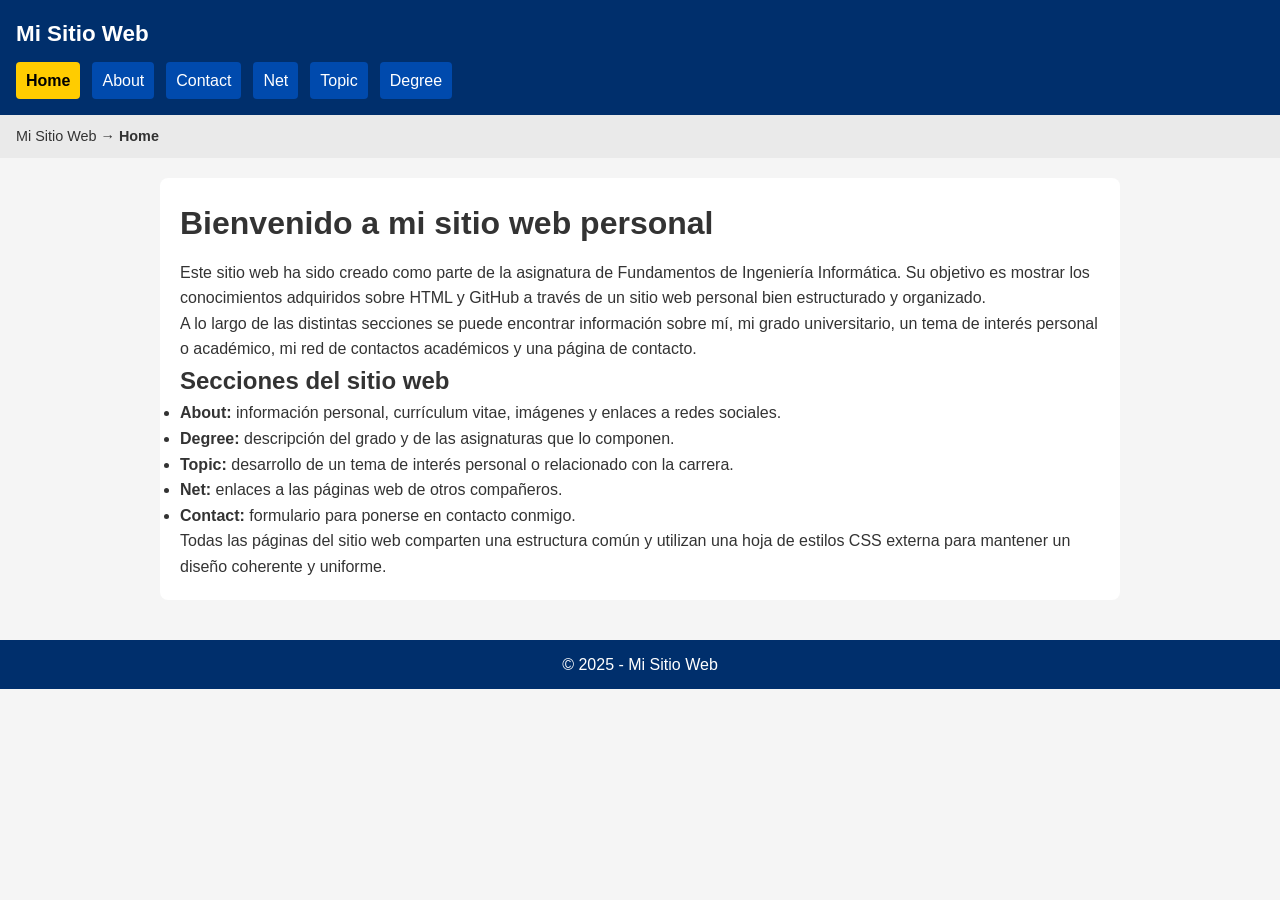
<file: index.html>
<!doctype html>
<html lang="es">
<head>
  <meta charset="utf-8" />
  <meta name="viewport" content="width=device-width, initial-scale=1" />
  <title>Mi Página - Inicio</title>
  <link rel="stylesheet" href="css/styles.css" />
</head>

<body>
  <header class="site-header">
    <div class="brand">
      <a href="index.html" class="brand__name">Mi Sitio Web</a>
    </div>

    <nav class="top-nav" aria-label="Navegación principal">
      <a class="top-nav__link is-active" href="index.html">Home</a>
      <a class="top-nav__link" href="public/about.html">About</a>
      <a class="top-nav__link" href="public/contact.html">Contact</a>
      <a class="top-nav__link" href="public/net.html">Net</a>
      <a class="top-nav__link" href="public/topic.html">Topic</a>
      <a class="top-nav__link" href="public/degree.html">Degree</a>
    </nav>
  </header>

  
  <p class="breadcrumbs">Mi Sitio Web → <strong>Home</strong></p>

  <div class="layout">

    <main class="content">
  <h1>Bienvenido a mi sitio web personal</h1>

  <p>
    Este sitio web ha sido creado como parte de la asignatura de Fundamentos de Ingeniería Informática.
    Su objetivo es mostrar los conocimientos adquiridos sobre HTML y GitHub a través
    de un sitio web personal bien estructurado y organizado.
  </p>

  <p>
    A lo largo de las distintas secciones se puede encontrar información sobre mí,
    mi grado universitario, un tema de interés personal o académico, mi red de
    contactos académicos y una página de contacto.
  </p>

  <h2>Secciones del sitio web</h2>
  <ul>
    <li><strong>About:</strong> información personal, currículum vitae, imágenes y enlaces a redes sociales.</li>
    <li><strong>Degree:</strong> descripción del grado y de las asignaturas que lo componen.</li>
    <li><strong>Topic:</strong> desarrollo de un tema de interés personal o relacionado con la carrera.</li>
    <li><strong>Net:</strong> enlaces a las páginas web de otros compañeros.</li>
    <li><strong>Contact:</strong> formulario para ponerse en contacto conmigo.</li>
  </ul>

  <p>
    Todas las páginas del sitio web comparten una estructura común y utilizan una
    hoja de estilos CSS externa para mantener un diseño coherente y uniforme.
  </p>
</main>

  </div>

  <footer class="site-footer">
    <p>© 2025 - Mi Sitio Web</p>
  </footer>
</body>
</html>
</file>
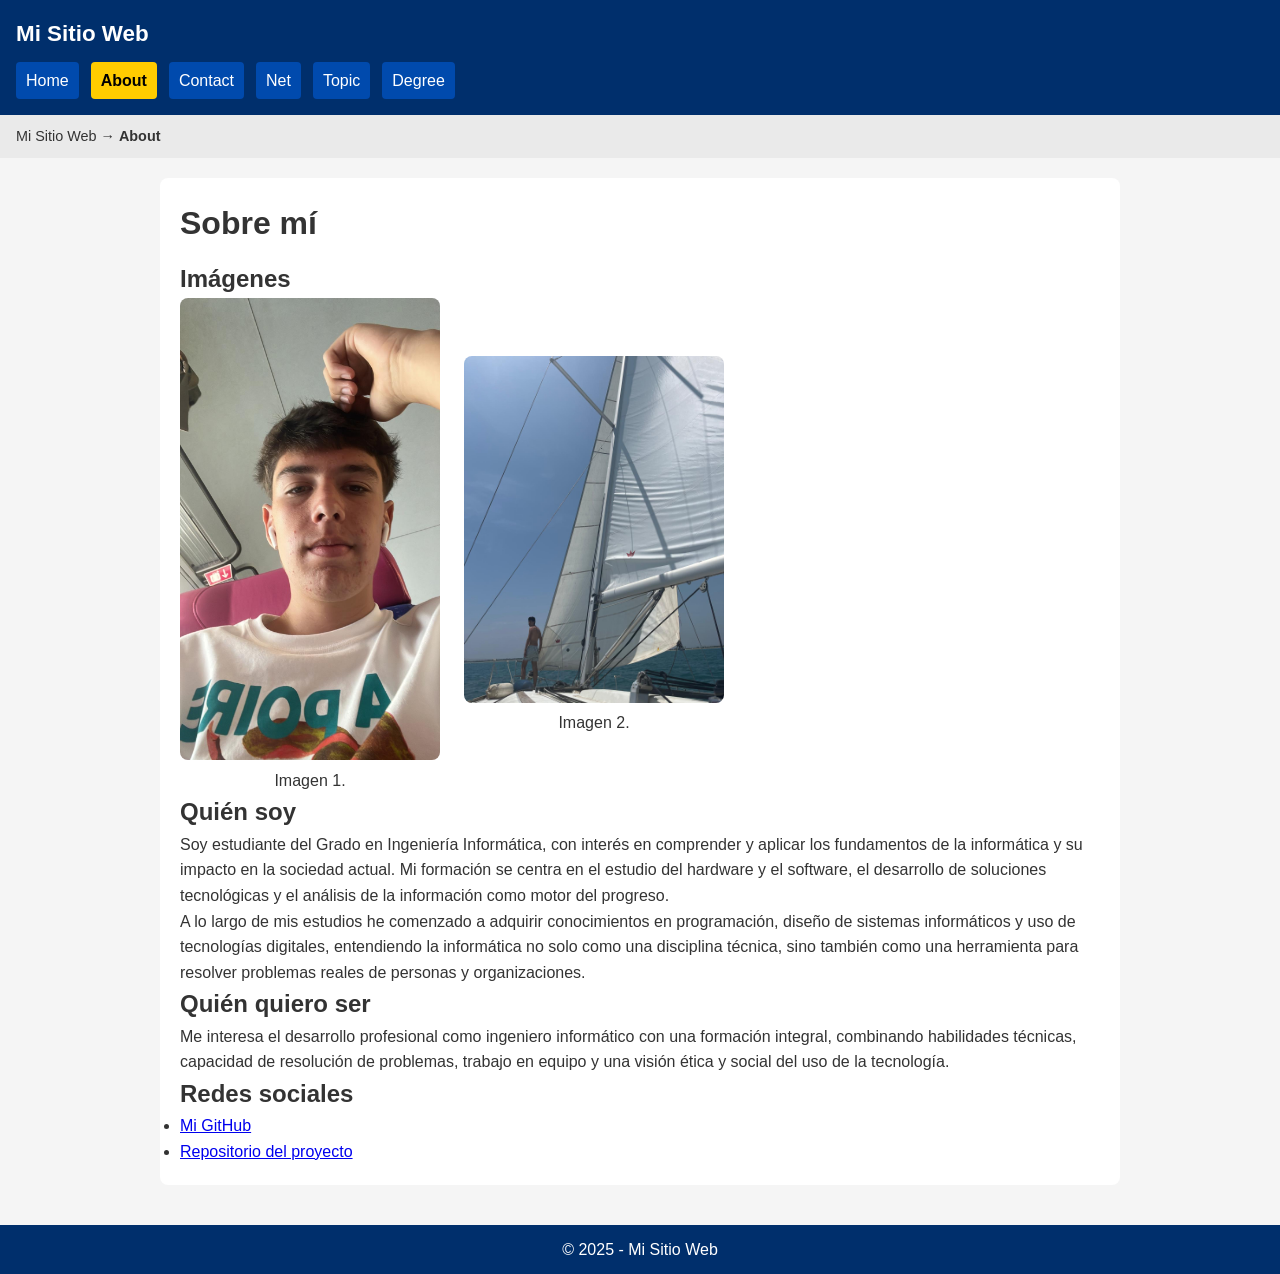
<file: public/about.html>
<!doctype html>
<html lang="es">
<head>
  <meta charset="utf-8" />
  <meta name="viewport" content="width=device-width, initial-scale=1" />
  <title>Mi Página - About</title>
  <link rel="stylesheet" href="../css/styles.css" />
</head>

<body>
  <header class="site-header">
    <div class="brand">
      <a href="../index.html" class="brand__name">Mi Sitio Web</a>
    </div>

    <nav class="top-nav" aria-label="Navegación principal">
      <a class="top-nav__link" href="../index.html">Home</a>
      <a class="top-nav__link is-active" href="about.html">About</a>
      <a class="top-nav__link" href="contact.html">Contact</a>
      <a class="top-nav__link" href="net.html">Net</a>
      <a class="top-nav__link" href="topic.html">Topic</a>
      <a class="top-nav__link" href="degree.html">Degree</a>
    </nav>
  </header>

  <p class="breadcrumbs">Mi Sitio Web → <strong>About</strong></p>

  <div class="layout">

    <main class="content">
  <h1>Sobre mí</h1>

  <article>
    <section>
  <h2>Imágenes</h2>

  <div class="images-row">
    <figure>
      <img src="../images/perfil.jpg" alt="Foto personal 1" width="260">
      <figcaption>Imagen 1.</figcaption>
    </figure>

    <figure>
      <img src="../images/perfil2.jpg" alt="Foto personal 2" width="260">
      <figcaption>Imagen 2.</figcaption>
    </figure>
  </div>
</section>


    <section>
      <h2>Quién soy</h2>
      <p>
        Soy estudiante del Grado en Ingeniería Informática, con interés en comprender y aplicar los fundamentos de la informática y su impacto en la sociedad actual. Mi formación se centra en el estudio del hardware y el software, el desarrollo de soluciones tecnológicas y el análisis de la información como motor del progreso.
    </p>
    <p>
        A lo largo de mis estudios he comenzado a adquirir conocimientos en programación, diseño de sistemas informáticos y uso de tecnologías digitales, entendiendo la informática no solo como una disciplina técnica, sino también como una herramienta para resolver problemas reales de personas y organizaciones.
    </p>
    </section>

    <section>
      <h2>Quién quiero ser</h2>
      <p>
       Me interesa el desarrollo profesional como ingeniero informático con una formación integral, combinando habilidades técnicas, capacidad de resolución de problemas, trabajo en equipo y una visión ética y social del uso de la tecnología.
      </p>
    </section>

    <section>
      <h2>Redes sociales</h2>
      <ul>
        <li>
  <a href="https://github.com/Robertofdm" target="_blank">Mi GitHub</a>
</li>
<li>
  <a href="https://github.com/Robertofdm/PAgina-1" target="_blank">
    Repositorio del proyecto
  </a>
</li>

      </ul>
    </section>
  </article>
</main>

  </div>

  <footer class="site-footer">
    <p>© 2025 - Mi Sitio Web</p>
  </footer>
</body>
</html>
</file>
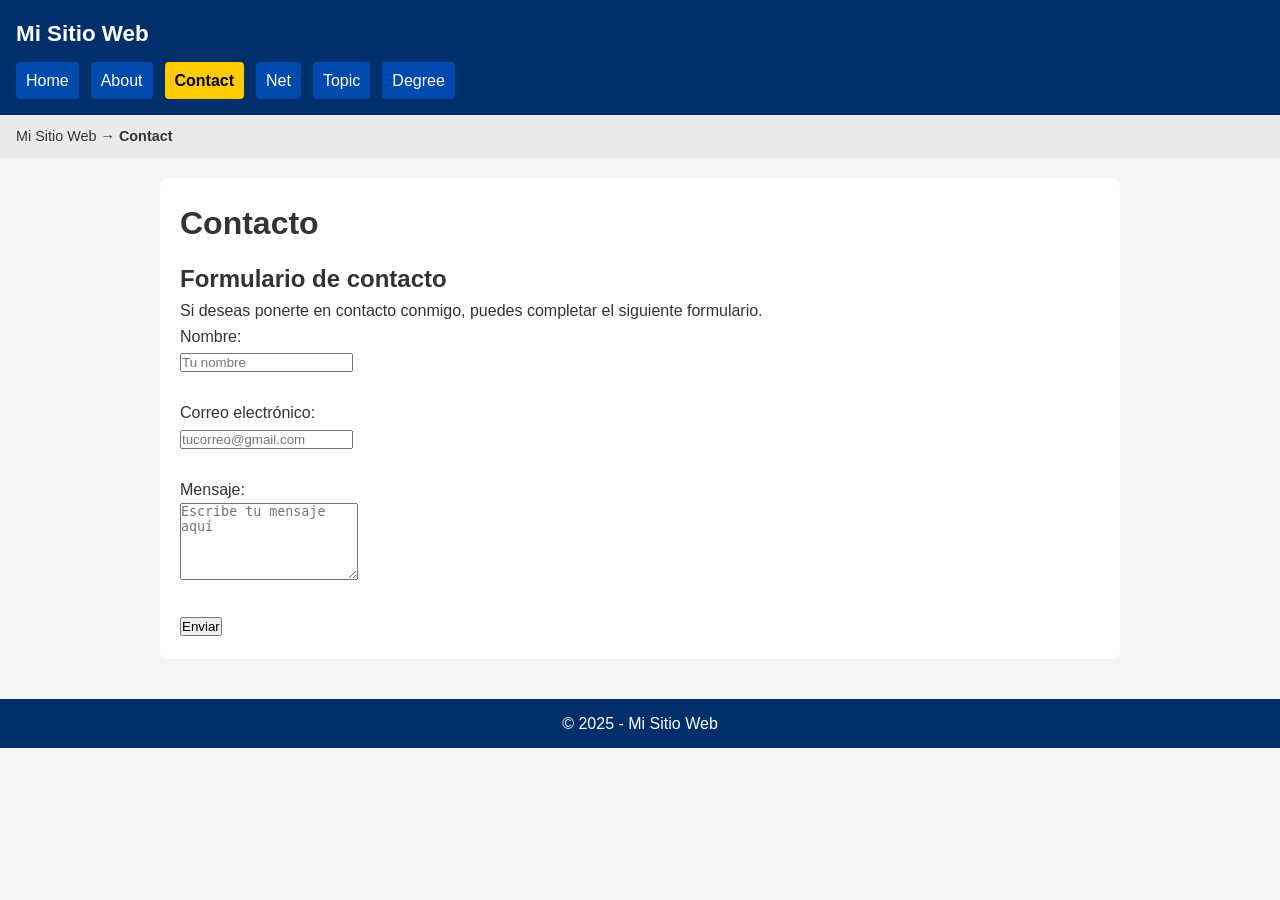
<file: public/contact.html>
<!doctype html>
<html lang="es">
<head>
  <meta charset="utf-8" />
  <meta name="viewport" content="width=device-width, initial-scale=1" />
  <title>Mi Página - Contact</title>
  <link rel="stylesheet" href="../css/styles.css" />
</head>

<body>
  <header class="site-header">
    <div class="brand">
      <a href="../index.html" class="brand__name">Mi Sitio Web</a>
    </div>

    <nav class="top-nav" aria-label="Navegación principal">
      <a class="top-nav__link" href="../index.html">Home</a>
      <a class="top-nav__link" href="about.html">About</a>
      <a class="top-nav__link is-active" href="contact.html">Contact</a>
      <a class="top-nav__link" href="net.html">Net</a>
      <a class="top-nav__link" href="topic.html">Topic</a>
      <a class="top-nav__link" href="degree.html">Degree</a>
    </nav>
  </header>

  <p class="breadcrumbs">Mi Sitio Web → <strong>Contact</strong></p>

  <div class="layout">

    <main class="content">
    <h1>Contacto</h1>

<section>
  <h2>Formulario de contacto</h2>
  <p>
    Si deseas ponerte en contacto conmigo, puedes completar el siguiente formulario.
  </p>

  <form>
    <div>
      <label for="name">Nombre:</label><br>
      <input type="text" id="name" name="name" placeholder="Tu nombre">
    </div>

    <br>

    <div>
      <label for="email">Correo electrónico:</label><br>
      <input type="email" id="email" name="email" placeholder="tucorreo@gmail.com">
    </div>

    <br>

    <div>
      <label for="message">Mensaje:</label><br>
      <textarea id="message" name="message" rows="5" placeholder="Escribe tu mensaje aquí"></textarea>
    </div>

    <br>

    <button type="submit">Enviar</button>
  </form>
</section>
  </div>

  <footer class="site-footer">
    <p>© 2025 - Mi Sitio Web</p>
  </footer>
</body>
</html>
</file>
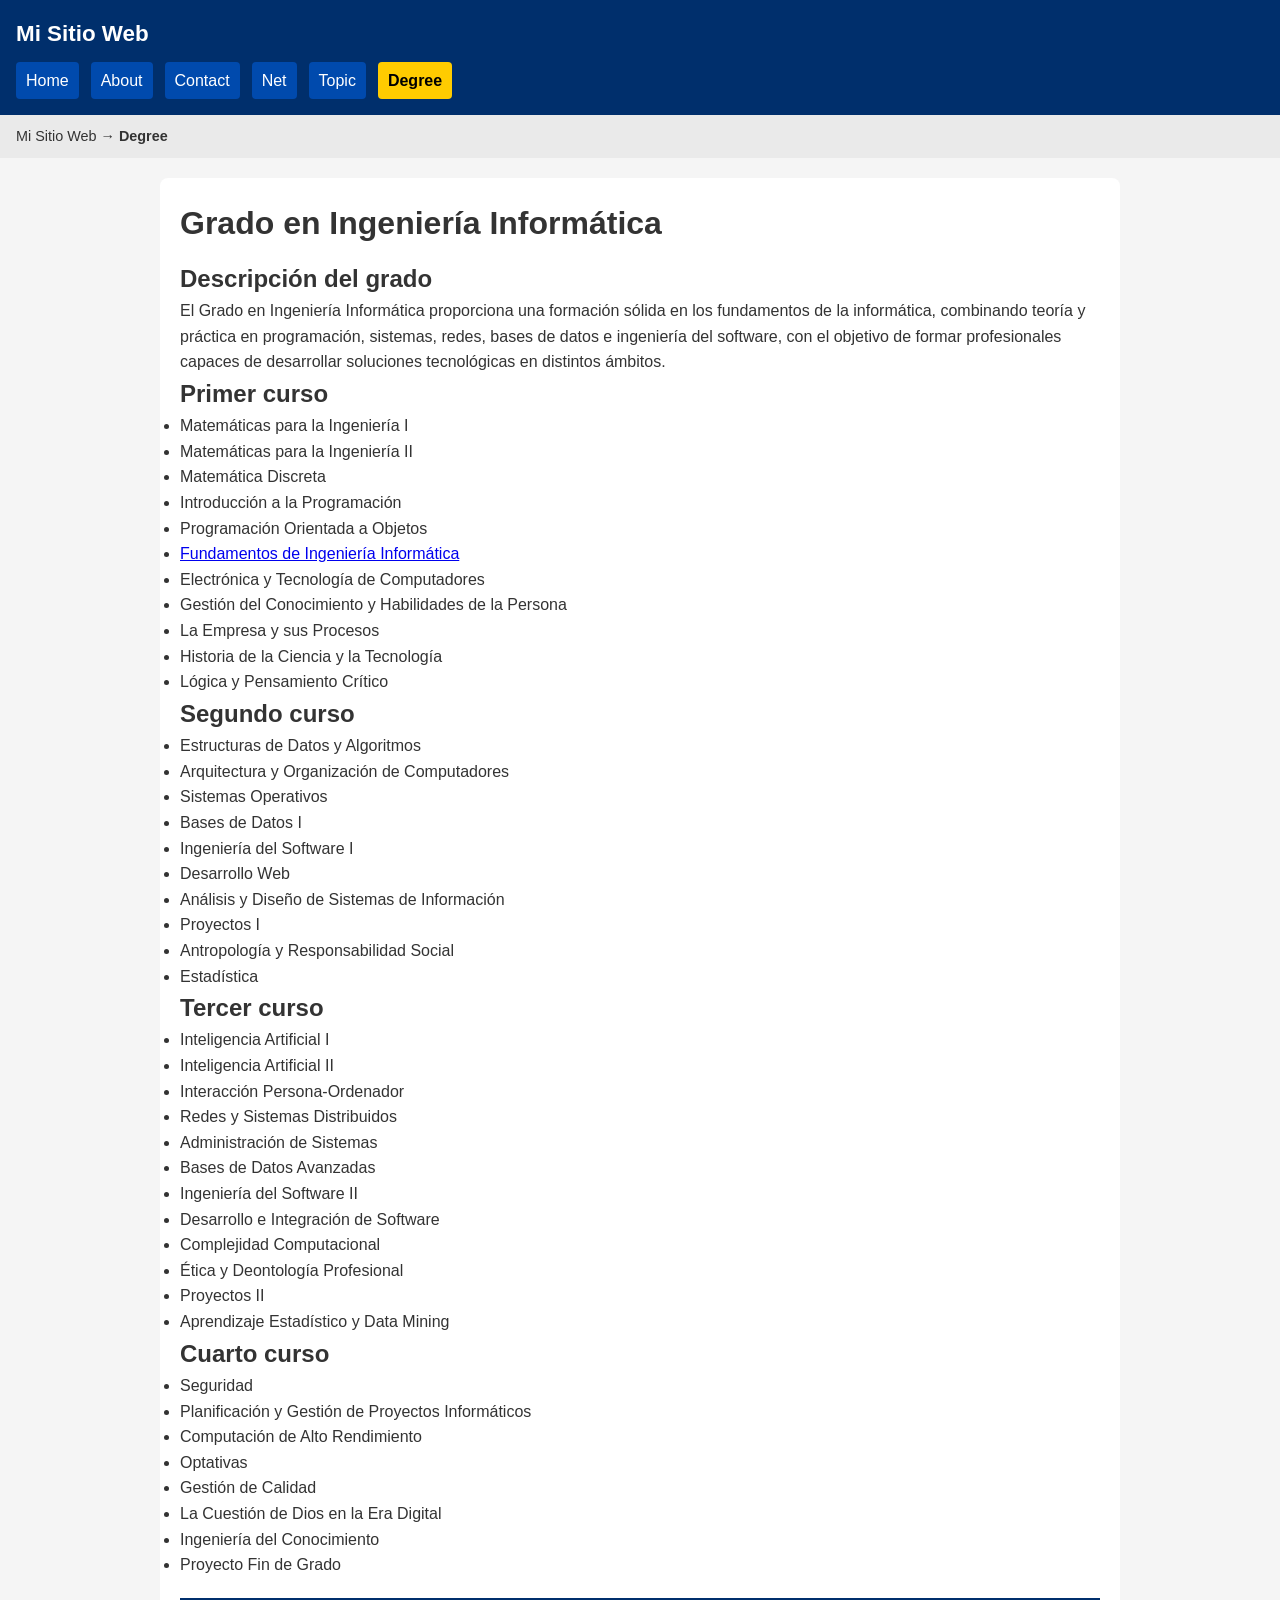
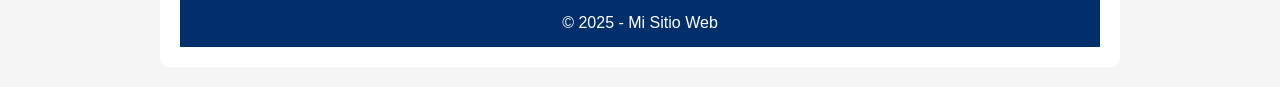
<file: public/degree.html>
<!doctype html>
<html lang="es">
<head>
  <meta charset="utf-8" />
  <meta name="viewport" content="width=device-width, initial-scale=1" />
  <title>Mi Página - Degree</title>
  <link rel="stylesheet" href="../css/styles.css" />
</head>

<body>
  <header class="site-header">
    <div class="brand">
      <a href="../index.html" class="brand__name">Mi Sitio Web</a>
    </div>

    <nav class="top-nav" aria-label="Navegación principal">
      <a class="top-nav__link" href="../index.html">Home</a>
      <a class="top-nav__link" href="about.html">About</a>
      <a class="top-nav__link" href="contact.html">Contact</a>
      <a class="top-nav__link" href="net.html">Net</a>
      <a class="top-nav__link" href="topic.html">Topic</a>
      <a class="top-nav__link is-active" href="degree.html">Degree</a>
    </nav>
  </header>

  <p class="breadcrumbs">Mi Sitio Web → <strong>Degree</strong></p>

  <div class="layout">

    <main class="content">
      <h1>Grado en Ingeniería Informática</h1>

<section>
  <h2>Descripción del grado</h2>
  <p>
    El Grado en Ingeniería Informática proporciona una formación sólida en los fundamentos
    de la informática, combinando teoría y práctica en programación, sistemas, redes,
    bases de datos e ingeniería del software, con el objetivo de formar profesionales
    capaces de desarrollar soluciones tecnológicas en distintos ámbitos.
  </p>
</section>

<section>
  <h2>Primer curso</h2>
  <ul>
    <li>Matemáticas para la Ingeniería I</li>
    <li>Matemáticas para la Ingeniería II</li>
    <li>Matemática Discreta</li>
    <li>Introducción a la Programación</li>
    <li>Programación Orientada a Objetos</li>
    <li>
      <a href="fii.html">Fundamentos de Ingeniería Informática</a>
    </li>
    <li>Electrónica y Tecnología de Computadores</li>
    <li>Gestión del Conocimiento y Habilidades de la Persona</li>
    <li>La Empresa y sus Procesos</li>
    <li>Historia de la Ciencia y la Tecnología</li>
    <li>Lógica y Pensamiento Crítico</li>
  </ul>
</section>

<section>
  <h2>Segundo curso</h2>
  <ul>
    <li>Estructuras de Datos y Algoritmos</li>
    <li>Arquitectura y Organización de Computadores</li>
    <li>Sistemas Operativos</li>
    <li>Bases de Datos I</li>
    <li>Ingeniería del Software I</li>
    <li>Desarrollo Web</li>
    <li>Análisis y Diseño de Sistemas de Información</li>
    <li>Proyectos I</li>
    <li>Antropología y Responsabilidad Social</li>
    <li>Estadística </li>
  </ul>
</section>

<section>
  <h2>Tercer curso</h2>
  <ul>
    <li>Inteligencia Artificial I</li>
    <li>Inteligencia Artificial II</li>
    <li>Interacción Persona-Ordenador</li>
    <li>Redes y Sistemas Distribuidos</li>
    <li>Administración de Sistemas</li>
    <li>Bases de Datos Avanzadas</li>
    <li>Ingeniería del Software II</li>
    <li>Desarrollo e Integración de Software</li>
    <li>Complejidad Computacional</li>
    <li>Ética y Deontología Profesional</li>
    <li>Proyectos II</li>
    <li>Aprendizaje Estadístico y Data Mining</li>
  </ul>
</section>

<section>
  <h2>Cuarto curso</h2>
  <ul>
    <li>Seguridad</li>
    <li>Planificación y Gestión de Proyectos Informáticos</li>
    <li>Computación de Alto Rendimiento</li>
    <li>Optativas</li>
    <li>Gestión de Calidad</li>
    <li>La Cuestión de Dios en la Era Digital</li>
    <li>Ingeniería del Conocimiento</li>
    <li>Proyecto Fin de Grado</li>
  </ul>
</section>


  <footer class="site-footer">
    <p>© 2025 - Mi Sitio Web</p>
  </footer>
</body>
</html>
</file>
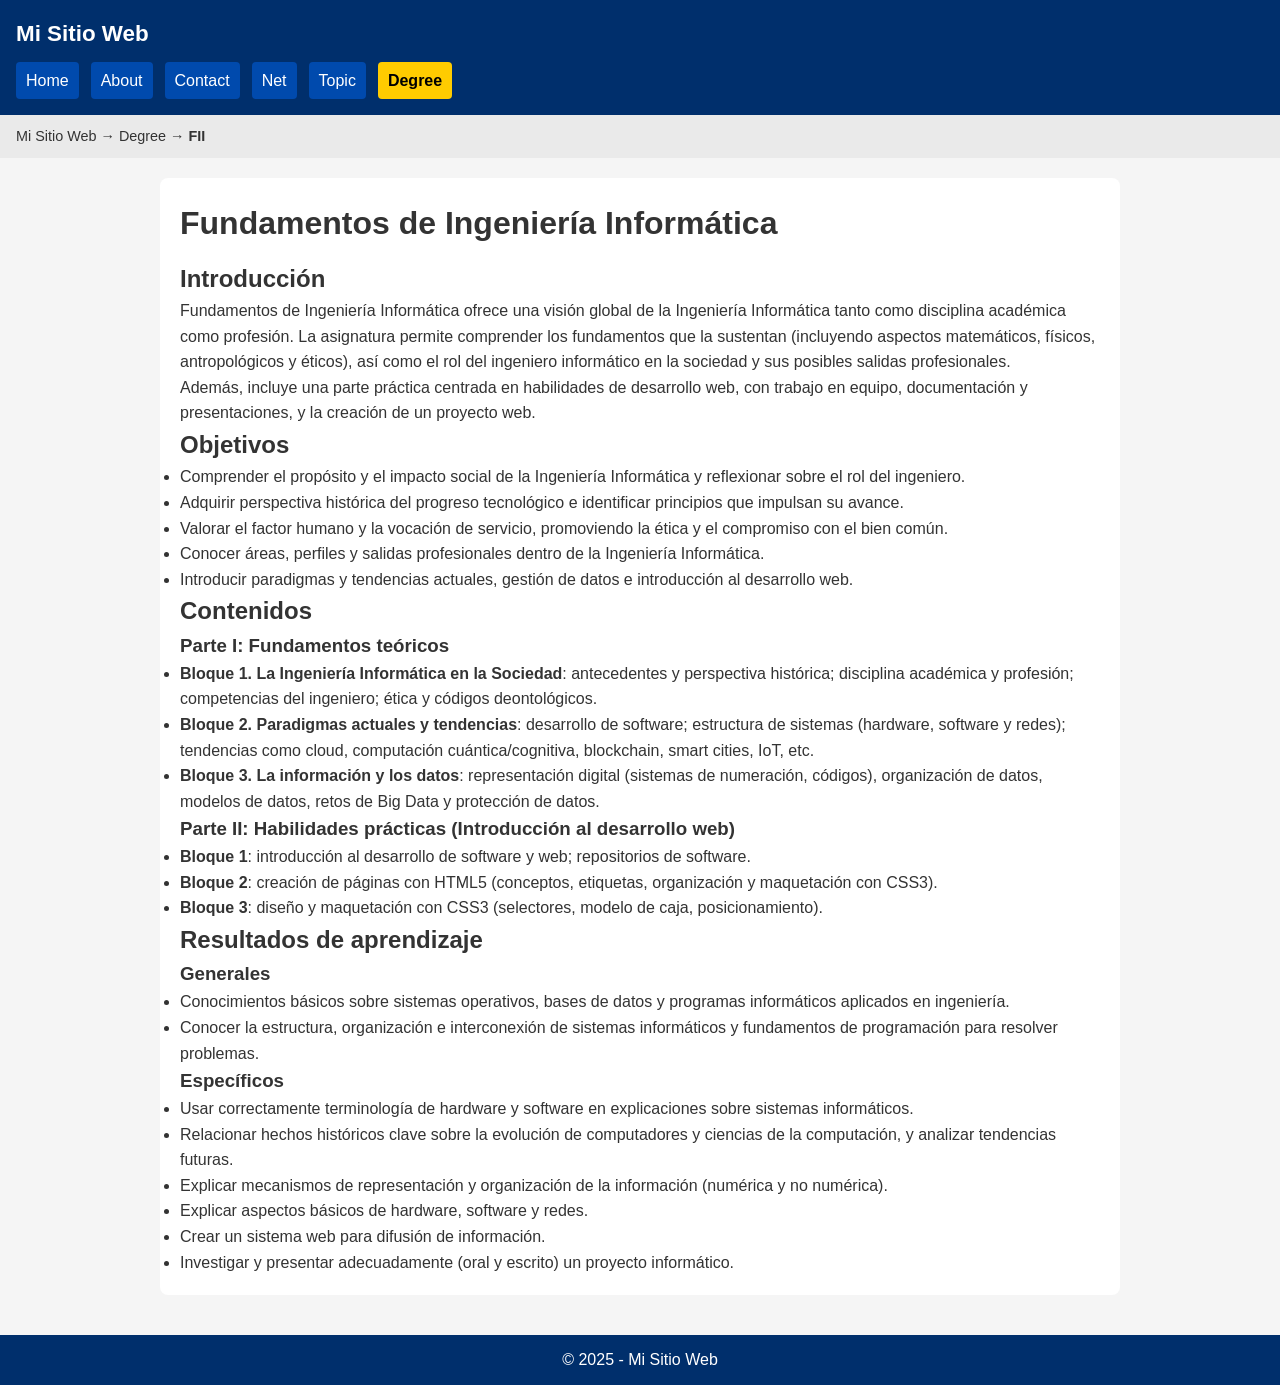
<file: public/fii.html>
<!doctype html>
<html lang="es">
<head>
  <meta charset="utf-8" />
  <meta name="viewport" content="width=device-width, initial-scale=1" />
  <title>Mi Página - Fundamentos de la Ingeniería Informática</title>
  <link rel="stylesheet" href="../css/styles.css" />
</head>

<body>
  <header class="site-header">
    <div class="brand">
      <a href="../index.html" class="brand__name">Mi Sitio Web</a>
    </div>

    <nav class="top-nav" aria-label="Navegación principal">
      <a class="top-nav__link" href="../index.html">Home</a>
      <a class="top-nav__link" href="about.html">About</a>
      <a class="top-nav__link" href="contact.html">Contact</a>
      <a class="top-nav__link" href="net.html">Net</a>
      <a class="top-nav__link" href="topic.html">Topic</a>
      <a class="top-nav__link is-active" href="degree.html">Degree</a>
    </nav>
  </header>

  <p class="breadcrumbs">
    Mi Sitio Web → Degree → <strong>FII</strong>
  </p>

  <div class="layout">

  <main class="content">
    <h1>Fundamentos de Ingeniería Informática</h1>

    <article>
      <section id="introduccion">
        <h2>Introducción</h2>
        <p>
          Fundamentos de Ingeniería Informática ofrece una visión global de la Ingeniería Informática tanto como
          disciplina académica como profesión. La asignatura permite comprender los fundamentos que la sustentan
          (incluyendo aspectos matemáticos, físicos, antropológicos y éticos), así como el rol del ingeniero informático
          en la sociedad y sus posibles salidas profesionales.
        </p>
        <p>
          Además, incluye una parte práctica centrada en habilidades de desarrollo web, con trabajo en equipo,
          documentación y presentaciones, y la creación de un proyecto web.
        </p>
      </section>

      <section id="objetivos">
        <h2>Objetivos</h2>
        <ul>
          <li>Comprender el propósito y el impacto social de la Ingeniería Informática y reflexionar sobre el rol del ingeniero.</li>
          <li>Adquirir perspectiva histórica del progreso tecnológico e identificar principios que impulsan su avance.</li>
          <li>Valorar el factor humano y la vocación de servicio, promoviendo la ética y el compromiso con el bien común.</li>
          <li>Conocer áreas, perfiles y salidas profesionales dentro de la Ingeniería Informática.</li>
          <li>Introducir paradigmas y tendencias actuales, gestión de datos e introducción al desarrollo web.</li>
        </ul>
      </section>

      <section id="contenidos">
        <h2>Contenidos</h2>

        <h3>Parte I: Fundamentos teóricos</h3>
        <ul>
          <li>
            <strong>Bloque 1. La Ingeniería Informática en la Sociedad</strong>:
            antecedentes y perspectiva histórica; disciplina académica y profesión; competencias del ingeniero;
            ética y códigos deontológicos.
          </li>
          <li>
            <strong>Bloque 2. Paradigmas actuales y tendencias</strong>:
            desarrollo de software; estructura de sistemas (hardware, software y redes);
            tendencias como cloud, computación cuántica/cognitiva, blockchain, smart cities, IoT, etc.
          </li>
          <li>
            <strong>Bloque 3. La información y los datos</strong>:
            representación digital (sistemas de numeración, códigos), organización de datos, modelos de datos,
            retos de Big Data y protección de datos.
          </li>
        </ul>

        <h3>Parte II: Habilidades prácticas (Introducción al desarrollo web)</h3>
        <ul>
          <li><strong>Bloque 1</strong>: introducción al desarrollo de software y web; repositorios de software.</li>
          <li><strong>Bloque 2</strong>: creación de páginas con HTML5 (conceptos, etiquetas, organización y maquetación con CSS3).</li>
          <li><strong>Bloque 3</strong>: diseño y maquetación con CSS3 (selectores, modelo de caja, posicionamiento).</li>
        </ul>
      </section>

      <section id="resultados">
        <h2>Resultados de aprendizaje</h2>

        <h3>Generales</h3>
        <ul>
          <li>Conocimientos básicos sobre sistemas operativos, bases de datos y programas informáticos aplicados en ingeniería.</li>
          <li>Conocer la estructura, organización e interconexión de sistemas informáticos y fundamentos de programación para resolver problemas.</li>
        </ul>

        <h3>Específicos</h3>
        <ul>
          <li>Usar correctamente terminología de hardware y software en explicaciones sobre sistemas informáticos.</li>
          <li>Relacionar hechos históricos clave sobre la evolución de computadores y ciencias de la computación, y analizar tendencias futuras.</li>
          <li>Explicar mecanismos de representación y organización de la información (numérica y no numérica).</li>
          <li>Explicar aspectos básicos de hardware, software y redes.</li>
          <li>Crear un sistema web para difusión de información.</li>
          <li>Investigar y presentar adecuadamente (oral y escrito) un proyecto informático.</li>
        </ul>
      </section>
    </article>
  </main>
</div>

  <footer class="site-footer">
    <p>© 2025 - Mi Sitio Web</p>
  </footer>
</body>
</html>
</file>
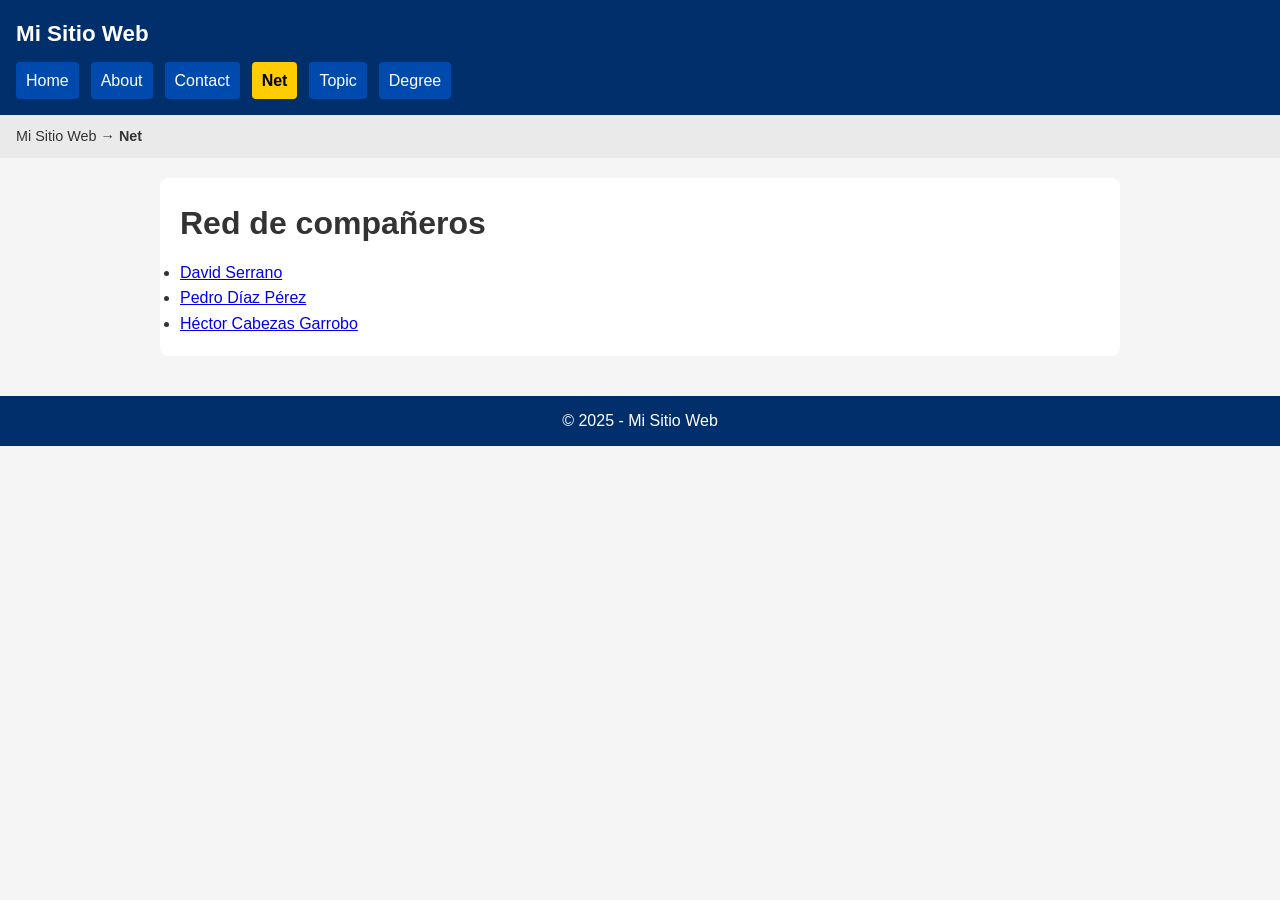
<file: public/net.html>
<!doctype html>
<html lang="es">
<head>
  <meta charset="utf-8" />
  <meta name="viewport" content="width=device-width, initial-scale=1" />
  <title>Mi Página - Net</title>
  <link rel="stylesheet" href="../css/styles.css" />
</head>

<body>
  <header class="site-header">
    <div class="brand">
      <a href="../index.html" class="brand__name">Mi Sitio Web</a>
    </div>

    <nav class="top-nav" aria-label="Navegación principal">
      <a class="top-nav__link" href="../index.html">Home</a>
      <a class="top-nav__link" href="about.html">About</a>
      <a class="top-nav__link" href="contact.html">Contact</a>
      <a class="top-nav__link is-active" href="net.html">Net</a>
      <a class="top-nav__link" href="topic.html">Topic</a>
      <a class="top-nav__link" href="degree.html">Degree</a>
    </nav>
  </header>

  <p class="breadcrumbs">Mi Sitio Web → <strong>Net</strong></p>

  <div class="layout">

    <main class="content">
      <h1>Red de compañeros</h1>

<section>

  <ul>
    <li>
      <a href="https://davidserrano-ufv.github.io/PaginaWeb/" target="_blank" rel="noopener noreferrer">
        David Serrano
      </a>
    </li>
    <li>
      <a href="https://pedro-diaz-perez.github.io/paginaweb/" target="_blank" rel="noopener noreferrer">
        Pedro Díaz Pérez
      </a>
    </li>
    <li>
      <a href="https://hector-cabezas-garrobo.github.io/Pagina_web_fundamentos/" target="_blank" rel="noopener noreferrer">
        Héctor Cabezas Garrobo
      </a>
    </li>
  </ul>
</section>

    </main>
  </div>

  <footer class="site-footer">
    <p>© 2025 - Mi Sitio Web</p>
  </footer>
</body>
</html>
</file>
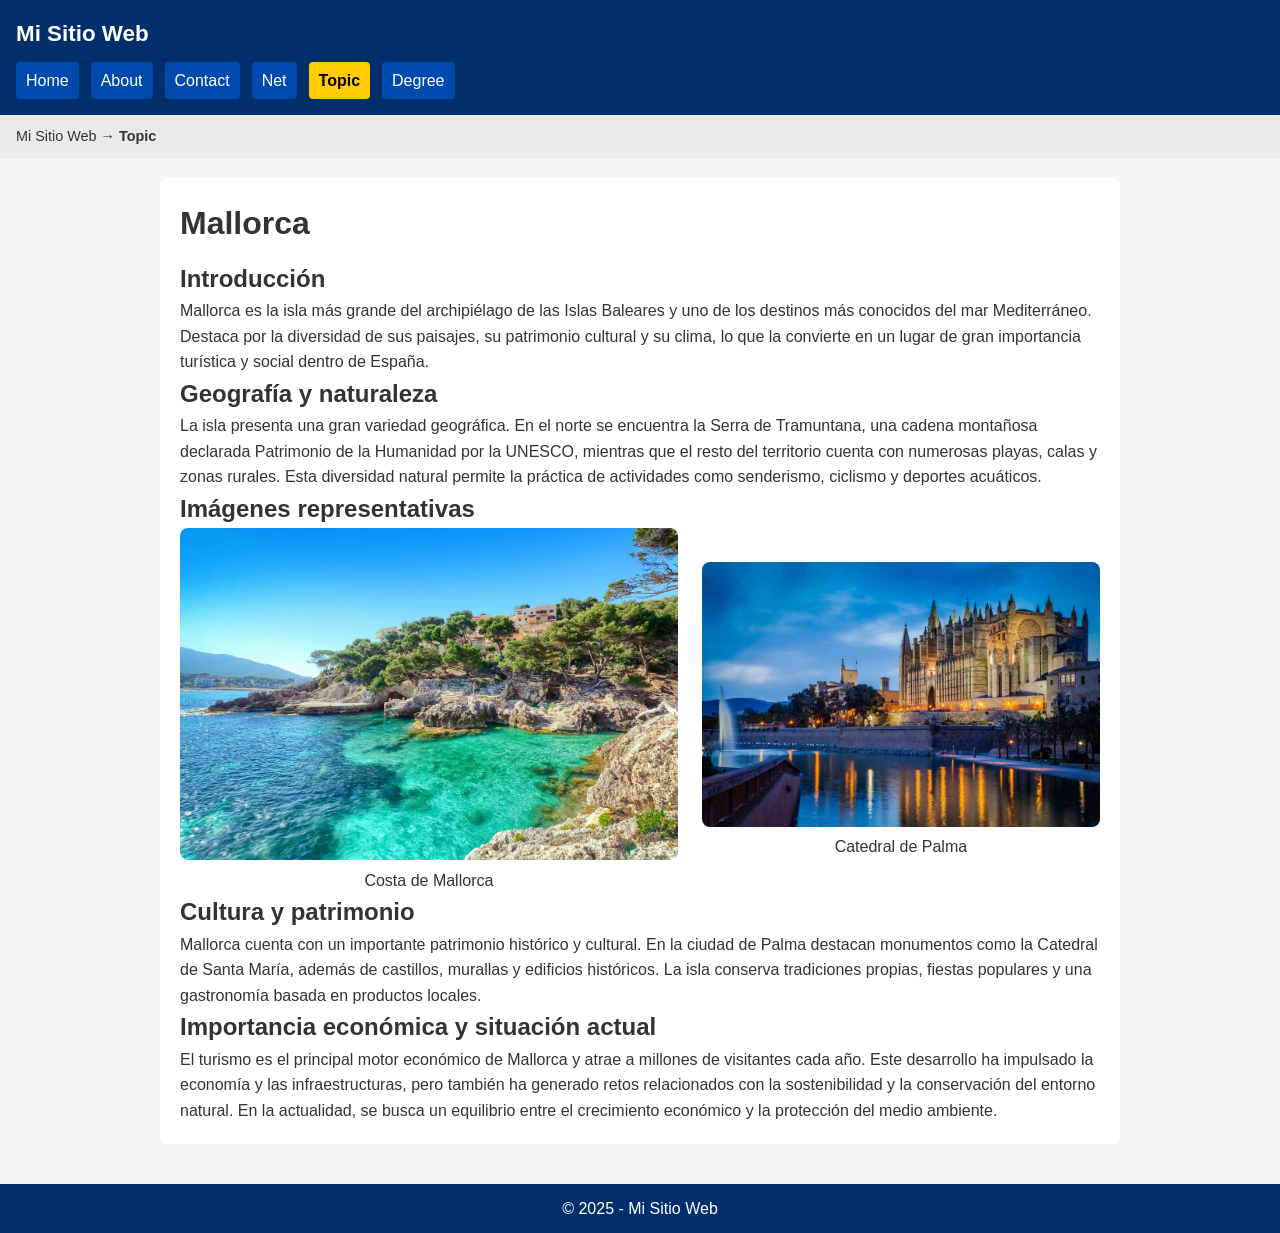
<file: public/topic.html>
<!doctype html>
<html lang="es">
<head>
  <meta charset="utf-8" />
  <meta name="viewport" content="width=device-width, initial-scale=1" />
  <title>Mi Página - Topic</title>
  <link rel="stylesheet" href="../css/styles.css" />
</head>

<body>
  <header class="site-header">
    <div class="brand">
      <a href="../index.html" class="brand__name">Mi Sitio Web</a>
    </div>

    <nav class="top-nav" aria-label="Navegación principal">
      <a class="top-nav__link" href="../index.html">Home</a>
      <a class="top-nav__link" href="about.html">About</a>
      <a class="top-nav__link" href="contact.html">Contact</a>
      <a class="top-nav__link" href="net.html">Net</a>
      <a class="top-nav__link is-active" href="topic.html">Topic</a>
      <a class="top-nav__link" href="degree.html">Degree</a>
    </nav>
  </header>

  <p class="breadcrumbs">Mi Sitio Web → <strong>Topic</strong></p>

  <div class="layout">

    <main class="content">
      <h1>Mallorca</h1>

<section>
  <h2>Introducción</h2>
  <p>
    Mallorca es la isla más grande del archipiélago de las Islas Baleares y uno de los destinos
    más conocidos del mar Mediterráneo. Destaca por la diversidad de sus paisajes, su patrimonio
    cultural y su clima, lo que la convierte en un lugar de gran importancia turística y social
    dentro de España.
  </p>
</section>

<section>
  <h2>Geografía y naturaleza</h2>
  <p>
    La isla presenta una gran variedad geográfica. En el norte se encuentra la Serra de Tramuntana,
    una cadena montañosa declarada Patrimonio de la Humanidad por la UNESCO, mientras que el resto
    del territorio cuenta con numerosas playas, calas y zonas rurales. Esta diversidad natural
    permite la práctica de actividades como senderismo, ciclismo y deportes acuáticos.
  </p>
</section>

<section>
  <h2>Imágenes representativas</h2>
  <div class="images-row">
    <figure>
      <img src="../images/mallorca1.jpg" alt="Costa de Mallorca">
      <figcaption>Costa de Mallorca</figcaption>
    </figure>

    <figure>
      <img src="../images/mallorca2.jpg" alt="Catedral de Palma de Mallorca">
      <figcaption>Catedral de Palma</figcaption>
    </figure>
  </div>
</section>

<section>
  <h2>Cultura y patrimonio</h2>
  <p>
    Mallorca cuenta con un importante patrimonio histórico y cultural. En la ciudad de Palma
    destacan monumentos como la Catedral de Santa María, además de castillos, murallas y edificios
    históricos. La isla conserva tradiciones propias, fiestas populares y una gastronomía basada
    en productos locales.
  </p>
</section>

<section>
  <h2>Importancia económica y situación actual</h2>
  <p>
    El turismo es el principal motor económico de Mallorca y atrae a millones de visitantes cada
    año. Este desarrollo ha impulsado la economía y las infraestructuras, pero también ha generado
    retos relacionados con la sostenibilidad y la conservación del entorno natural. En la actualidad,
    se busca un equilibrio entre el crecimiento económico y la protección del medio ambiente.
  </p>
</section>

    </main>
  </div>

  <footer class="site-footer">
    <p>© 2025 - Mi Sitio Web</p>
  </footer>
</body>
</html>
</file>
<file: css/styles.css>
/* Reset básico */
* {
  box-sizing: border-box;
  margin: 0;
  padding: 0;
}

/* Estilos generales */
body {
  font-family: Arial, Helvetica, sans-serif;
  line-height: 1.6;
  background-color: #f5f5f5;
  color: #333;
}

/* Header */
.site-header {
  background-color: #002f6c;
  color: white;
  padding: 16px;
}

.brand__name {
  color: white;
  text-decoration: none;
  font-size: 1.4rem;
  font-weight: bold;
}

/* Navegación */
.top-nav {
  margin-top: 10px;
  display: flex;
  gap: 12px;
  flex-wrap: wrap;
}

.top-nav__link {
  color: white;
  text-decoration: none;
  padding: 6px 10px;
  border-radius: 4px;
  background-color: #004aad;
}

.top-nav__link:hover {
  background-color: #0066ff;
}

.top-nav__link.is-active {
  background-color: #ffcc00;
  color: #000;
  font-weight: bold;
}

/* Breadcrumbs */
.breadcrumbs {
  padding: 10px 16px;
  font-size: 0.9rem;
  background-color: #eaeaea;
}

/* Layout principal */
.layout {
  max-width: 1000px;
  margin: 0 auto;
  padding: 20px;
}


/* Main */
.content {
  background-color: white;
  padding: 20px;
  border-radius: 8px;
}

.content h1 {
  margin-bottom: 10px;
}

/* Footer */
.site-footer {
  background-color: #002f6c;
  color: white;
  text-align: center;
  padding: 12px;
  margin-top: 20px;
}
/* Imágenes en la sección About */
.images-row {
  display: flex;
  gap: 24px;
  align-items: center;
}

.images-row figure {
  text-align: center;
}

.images-row img {
  border-radius: 8px;
  max-width: 100%;
}
</file>
